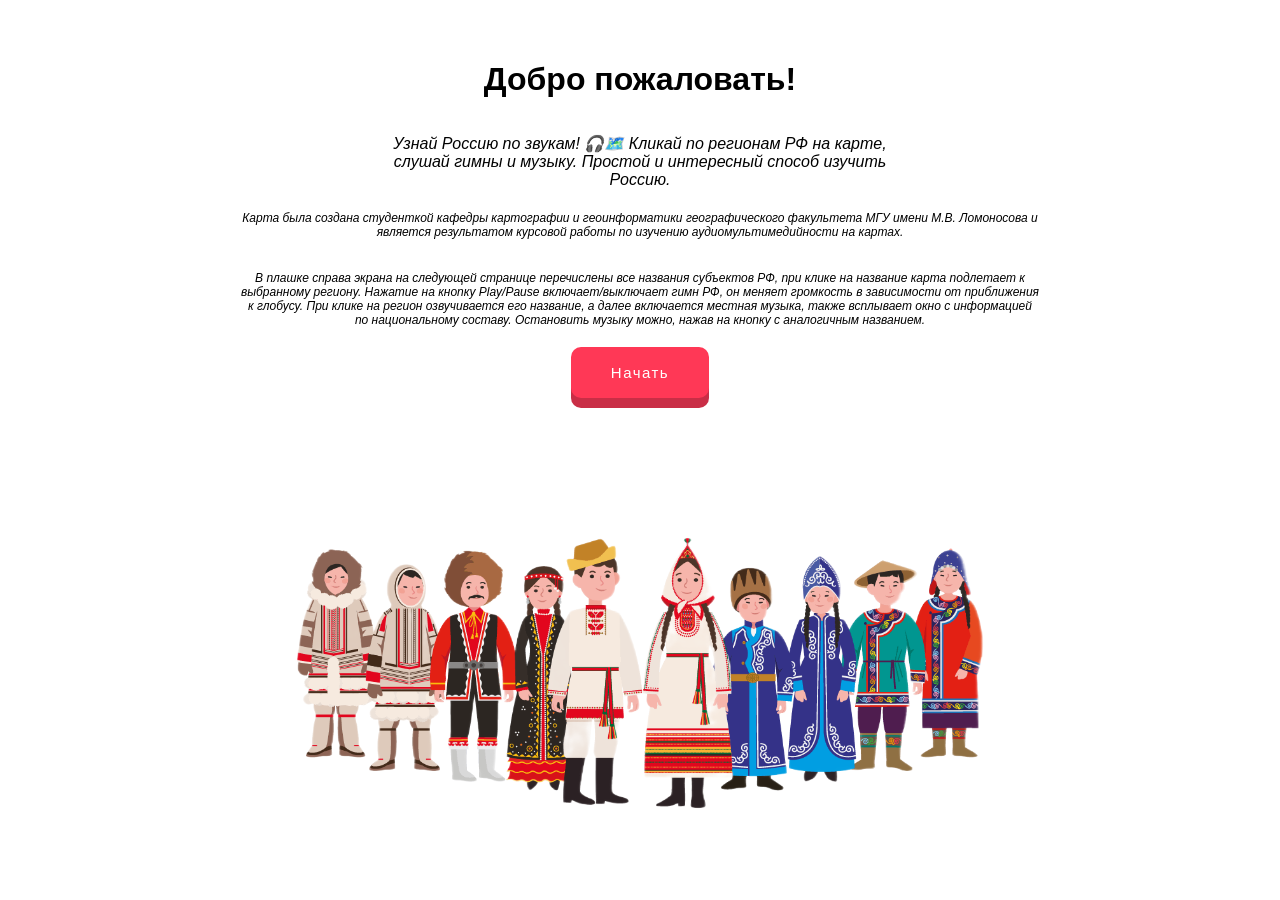
<file: index.html>
<!DOCTYPE html>
<html lang="ru">
<head>
    <meta charset="UTF-8">
    <meta name="viewport" content="width=device-width, initial-scale=1.0">
    <title>Мой проект</title>
    <link rel="stylesheet" href="style2.css">
</head>
<body>
    <div class="start-page">
        <h1>Добро пожаловать!</h1>
        <p>Узнай Россию по звукам! 🎧🗺️ Кликай по регионам РФ на карте, слушай гимны и музыку. Простой и интересный способ изучить Россию.</p>
        <p class="author-info">Карта была создана студенткой кафедры картографии и геоинформатики географического факультета МГУ имени М.В. Ломоносова и является результатом курсовой работы по изучению аудиомультимедийности на картах.</p>
        <p class="author-info">В плашке справа экрана на следующей странице перечислены все названия субъектов РФ, при клике на название карта подлетает к выбранному региону.
            Нажатие на кнопку Play/Pause включает/выключает гимн РФ, он меняет громкость в зависимости от приближения к глобусу. 
            При клике на регион озвучивается его название, а далее включается местная музыка, также всплывает окно с информацией по национальному составу. 
            Остановить музыку можно, нажав на кнопку с аналогичным названием. 
        </p>
        <button onclick="location.href='main.html'">Начать</button>
        <img src="./data/nacii.png" alt="Карта национальностей России">
    </div>   
</body>
</html>
</file>
<file: style2.css>
body {
  font-family: Arial, sans-serif;
  margin: 0;
  padding: 0;
  background-color: #ffffff;
}

.start-page {
  display: flex;
  flex-direction: column;
  align-items: center;
  margin-top: 40px;
}

.start-page h1 {
  text-align: center;
  margin-bottom: 20px;
}

.start-page p {
  text-align: center;
  max-width: 500px;
  margin-bottom: 10px;
  color: #000000;
  font-style: italic;
}

.start-page .author-info { 
  max-width: 800px;
  margin-bottom: 20px;
  font-size: 12px;
}

.start-page button {
  z-index: 10;
  padding: 17px 40px;
  border-radius: 10px;
  border: 0;
  background-color: rgb(255, 56, 86);
  letter-spacing: 1.5px;
  font-size: 15px;
  transition: all 0.3s ease;
  box-shadow: rgb(201, 46, 70) 0px 10px 0px 0px;
  color: hsl(0, 0%, 100%);
  cursor: pointer;
}

.start-page button:hover {
  box-shadow: rgb(201, 46, 70) 0px 7px 0px 0px;
}

.start-page button:active {
  background-color: rgb(255, 56, 86);
  box-shadow: rgb(201, 46, 70) 0px 0px 0px 0px;
  transform: translateY(5px);
  transition: 200ms;
}

.start-page img {
  width: 700px;
  margin-top: 20px;
  position: fixed;
  bottom: 20px;
  left: 50%;
  transform: translateX(-50%); /* Сдвигаем изображение влево на половину ширины */
}
</file>
